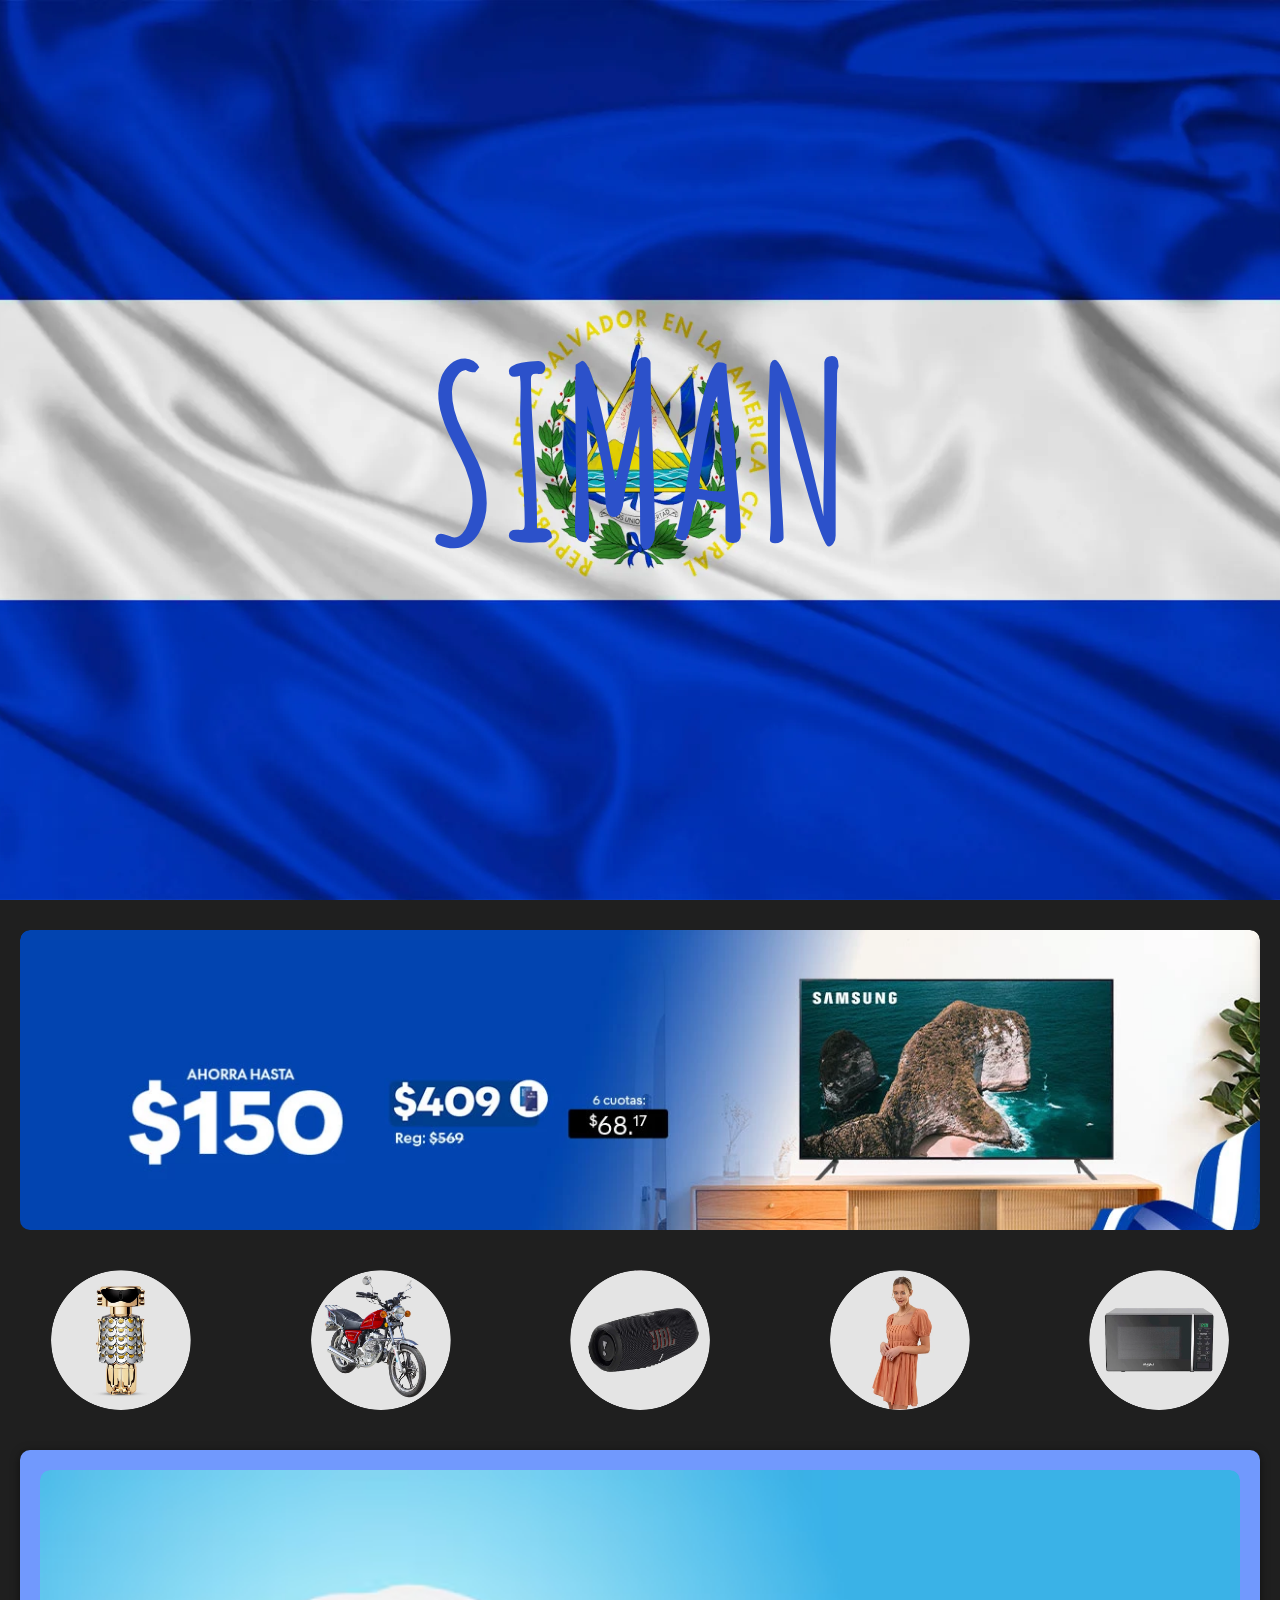
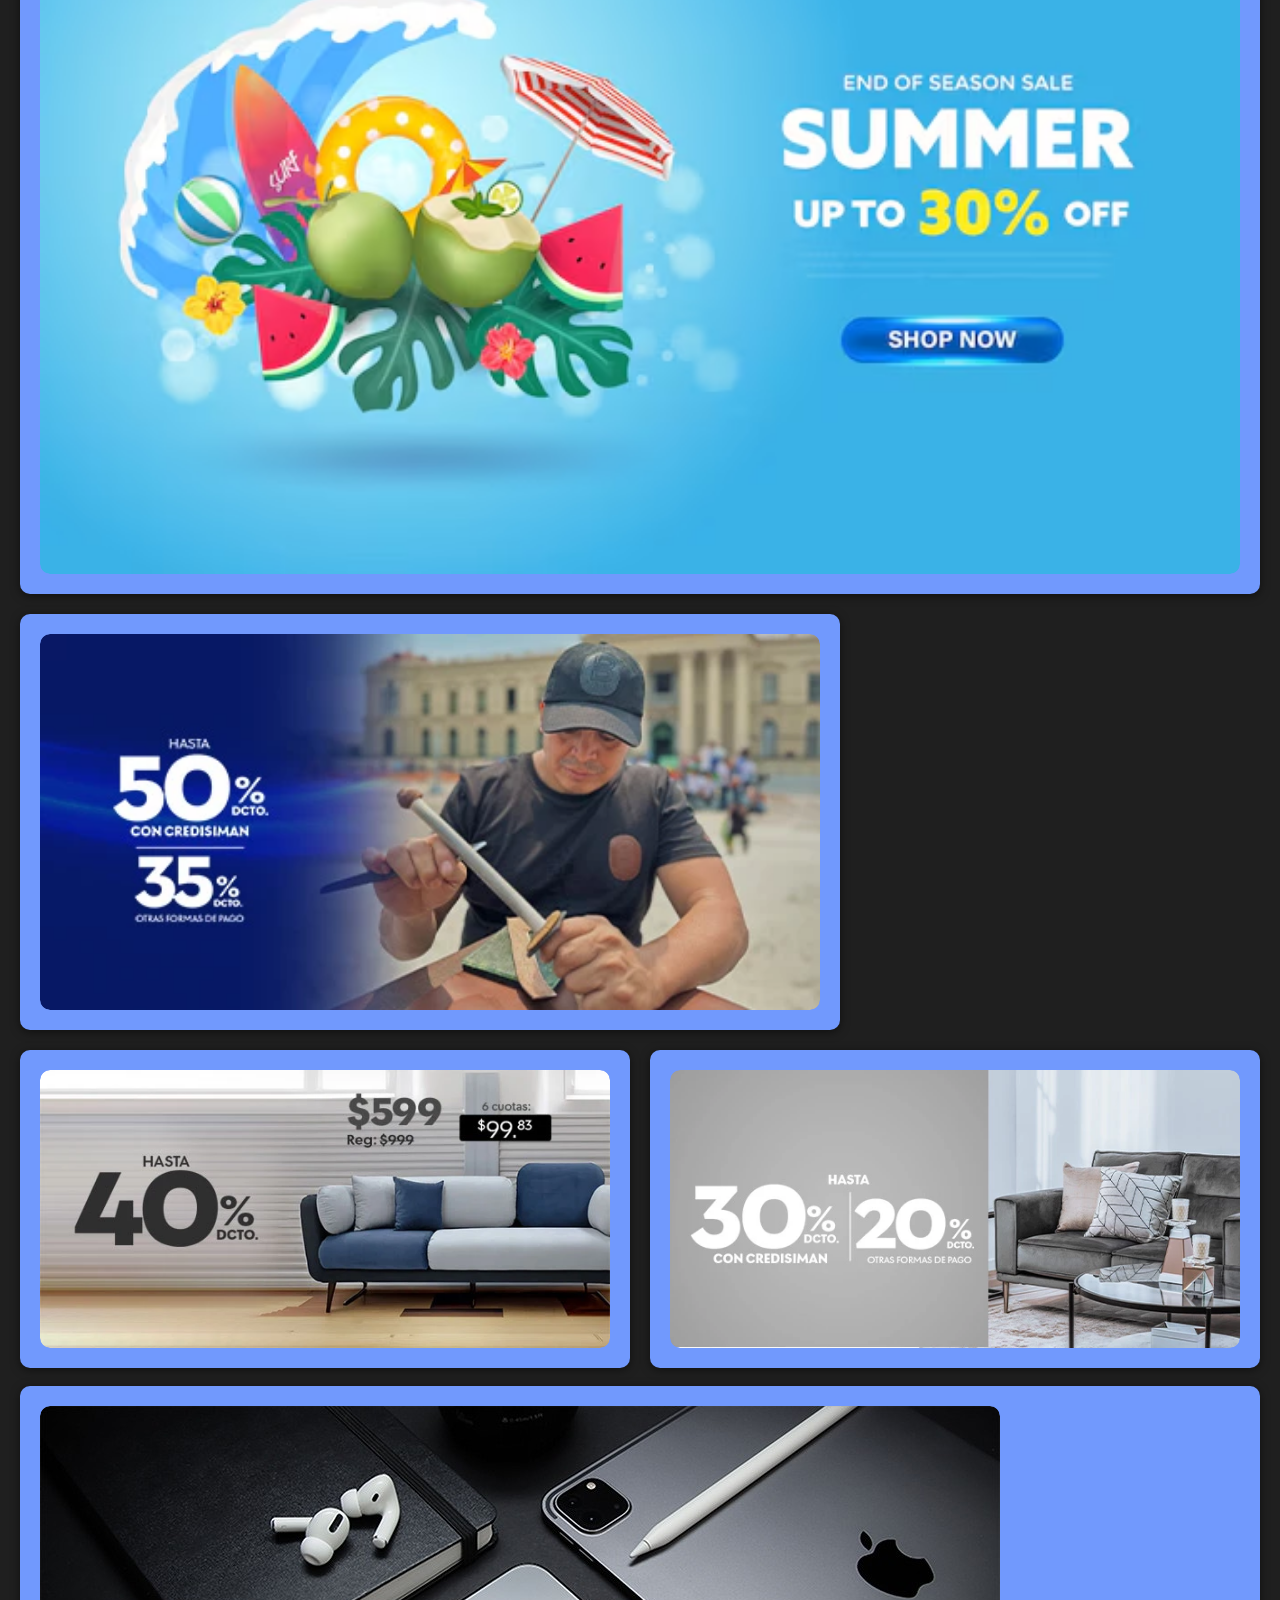
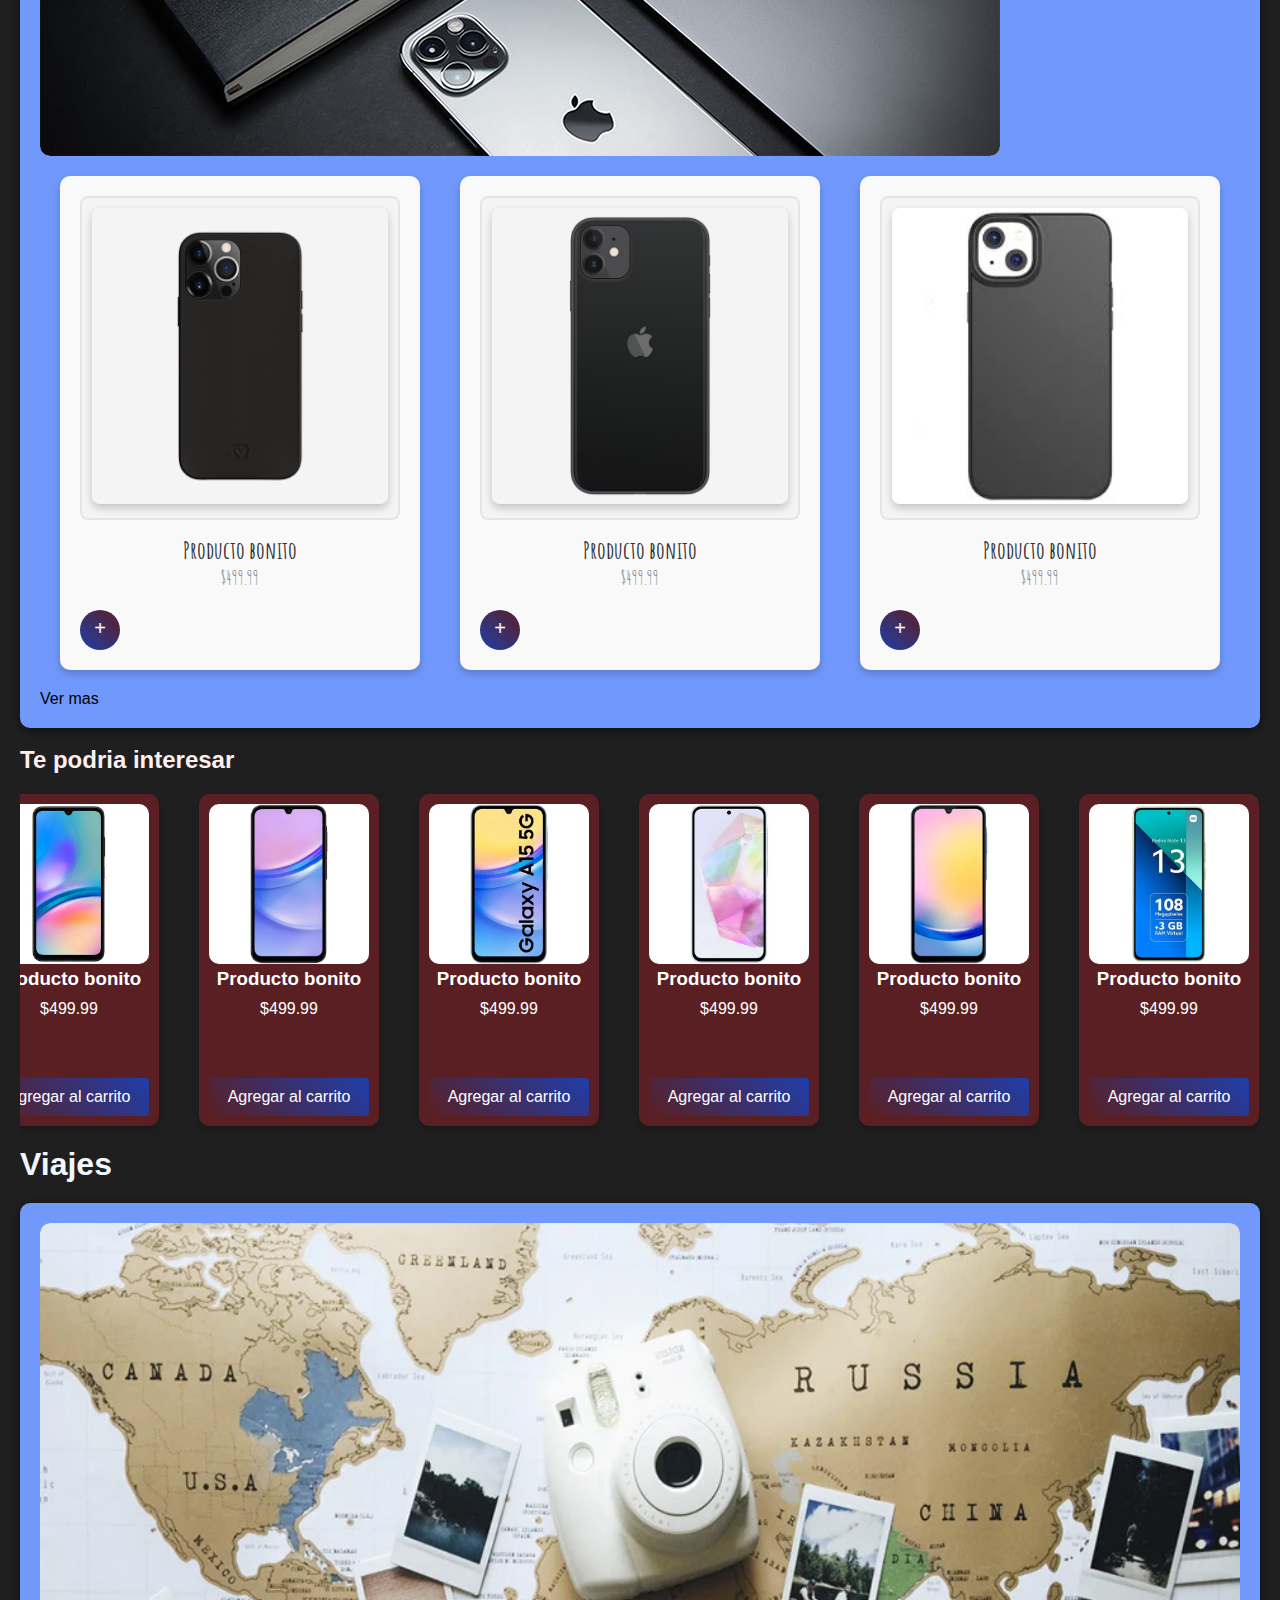
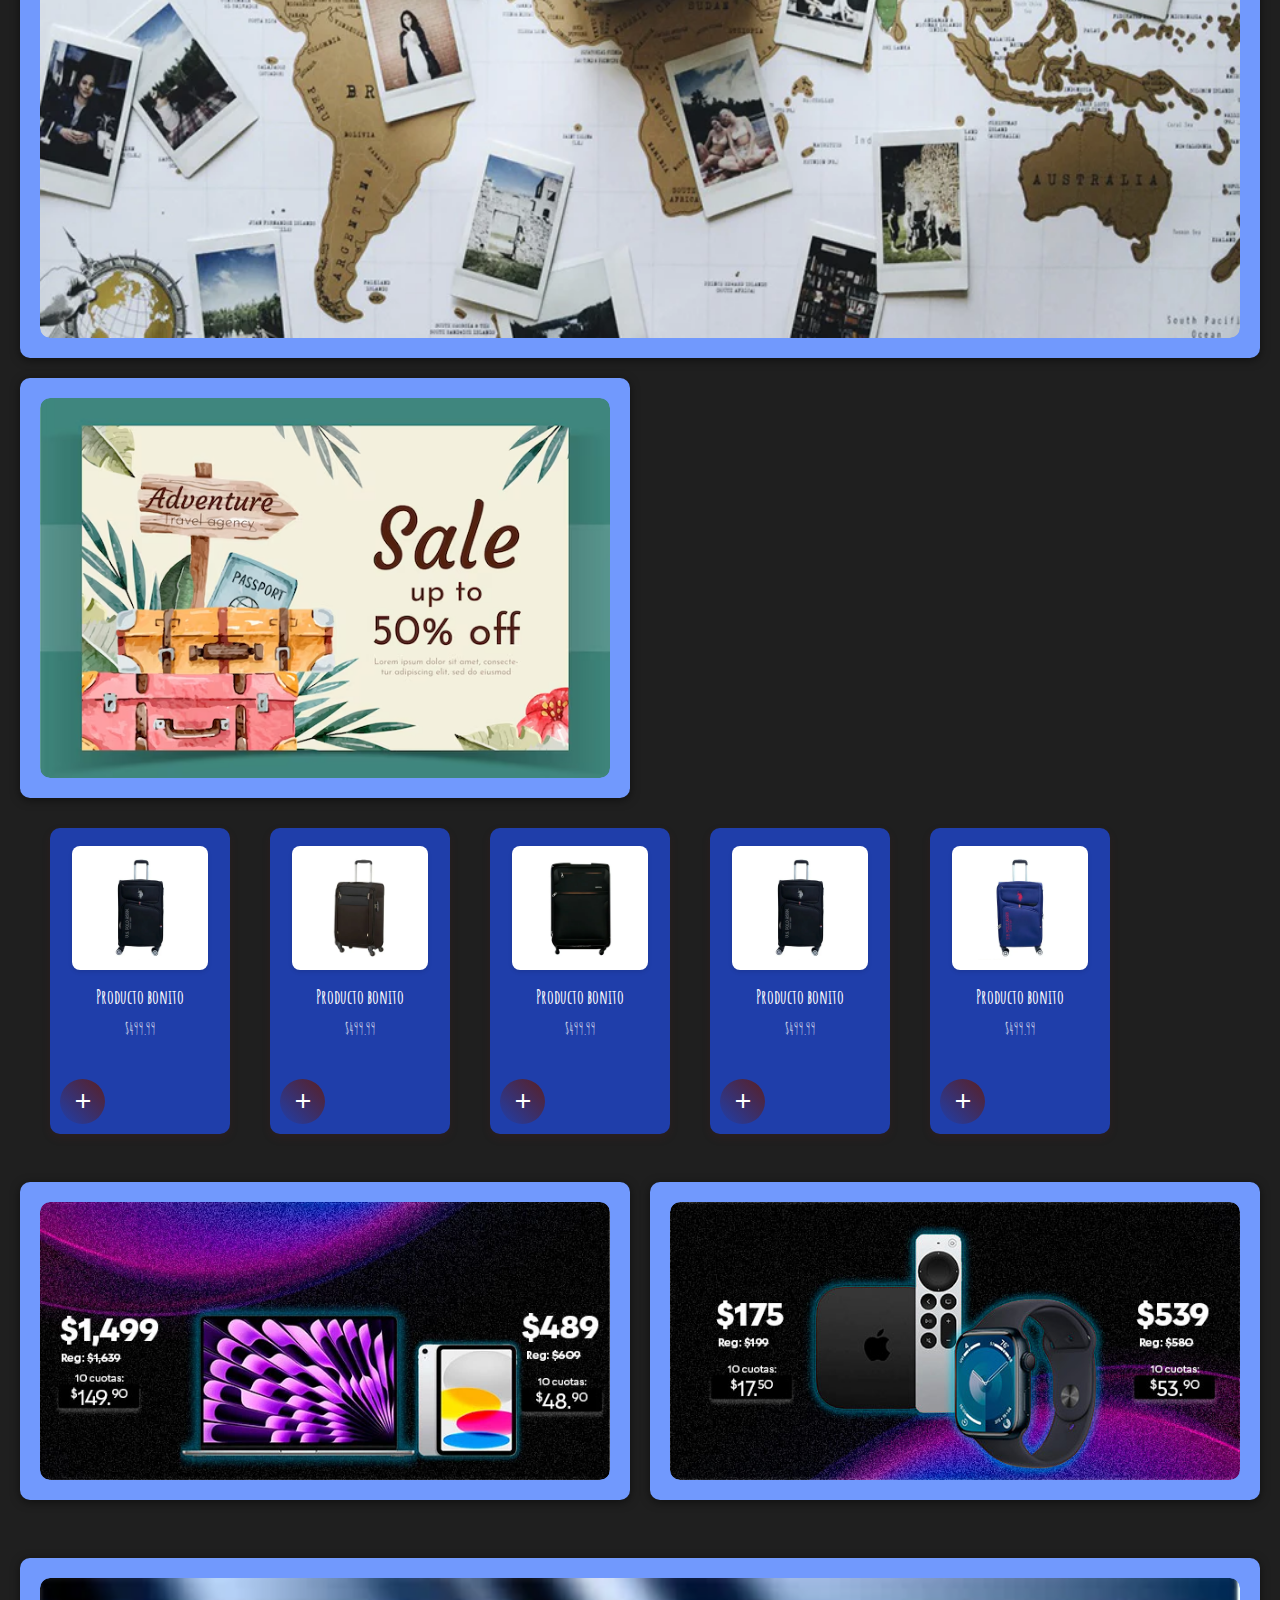
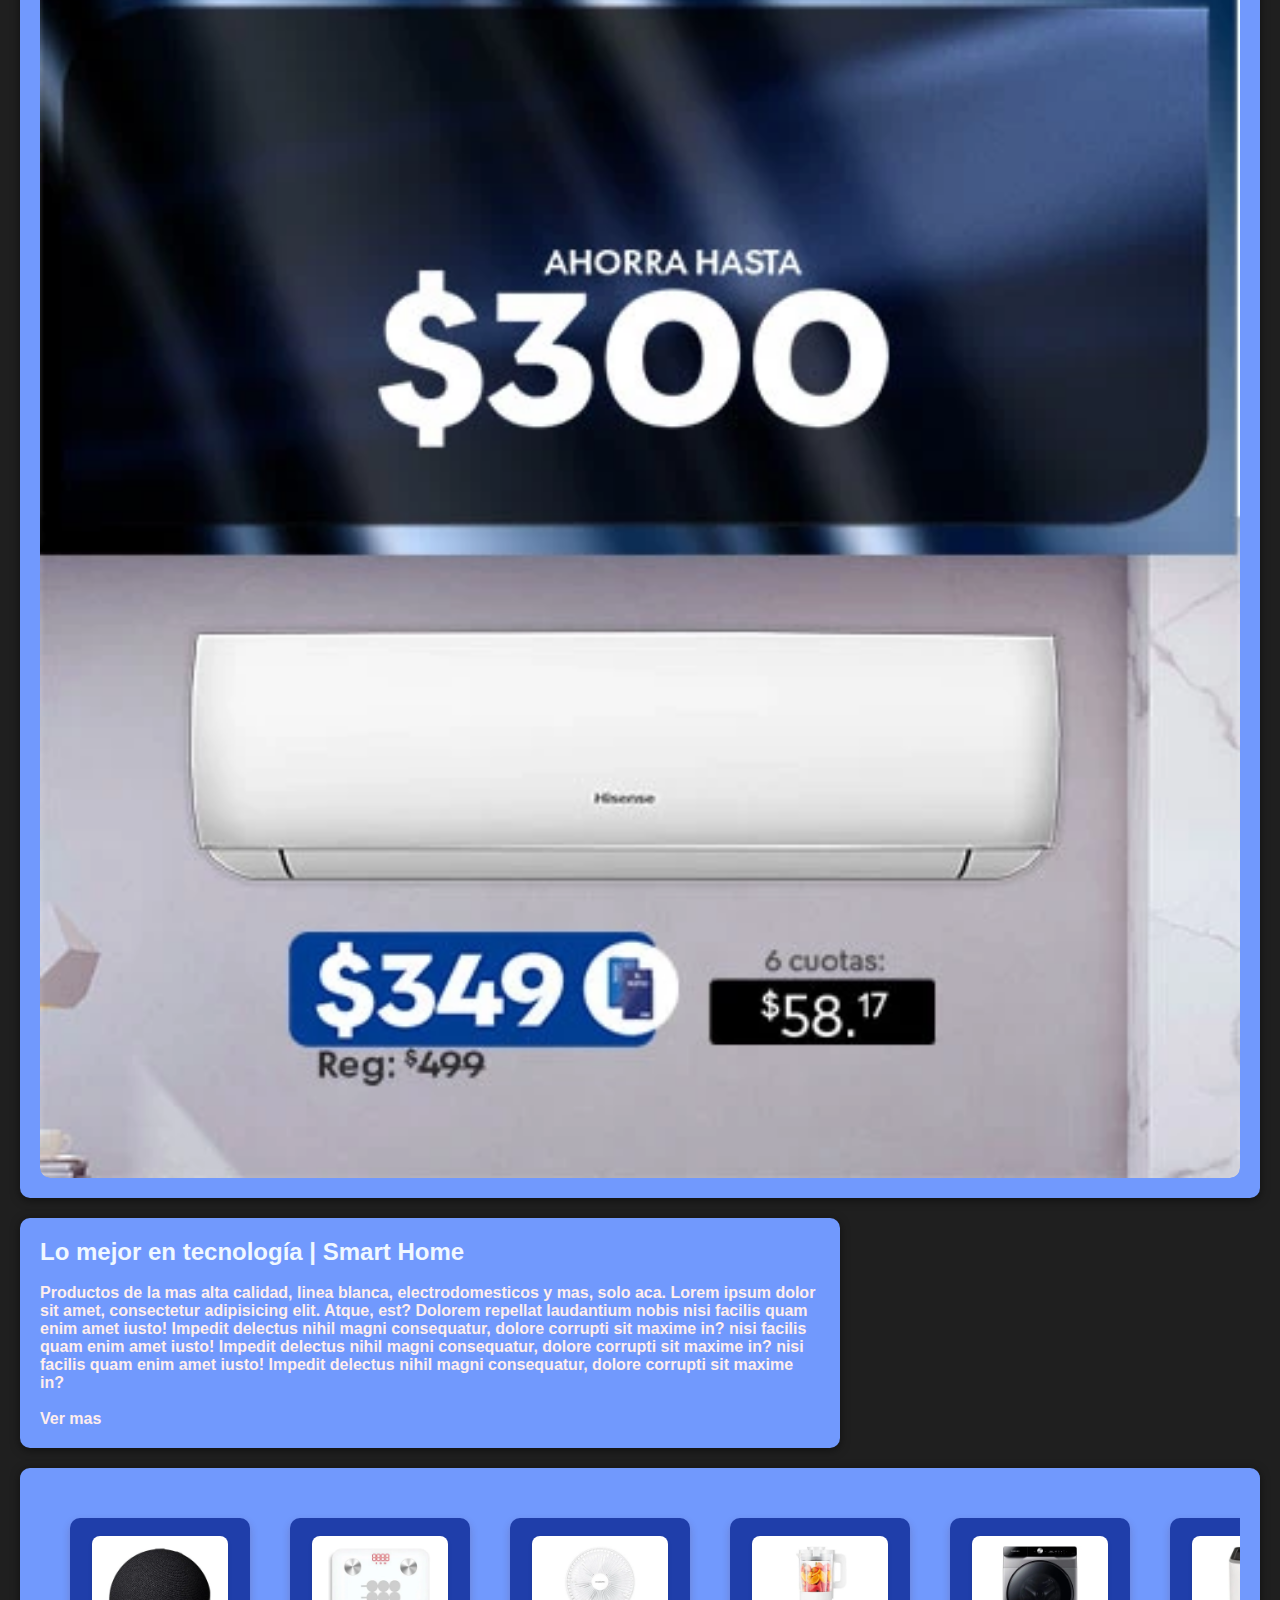
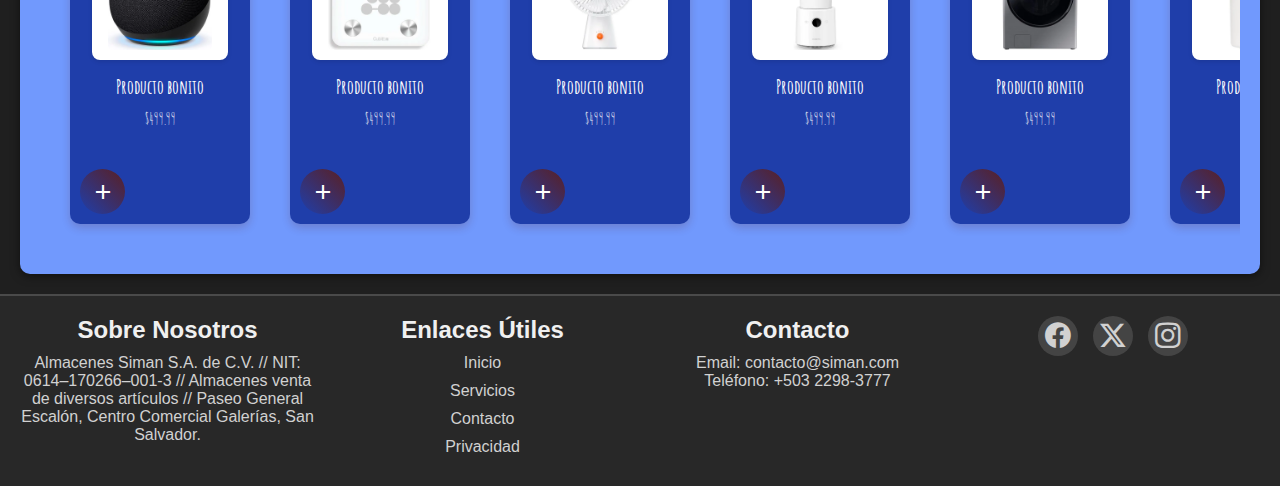
<file: index.html>
<!DOCTYPE html>
<html lang="en">

<head>
  <meta charset="UTF-8">
  <meta name="viewport" content="width=device-width, initial-scale=1.0">
  <link rel="stylesheet"
    href="https://fonts.googleapis.com/css2?family=Material+Symbols+Outlined:opsz,wght,FILL,GRAD@20..48,100..700,0..1,-50..200" />
  <link rel="stylesheet" href="https://cdn.jsdelivr.net/npm/bootstrap-icons@1.11.3/font/bootstrap-icons.min.css">

  <link rel="stylesheet" href="static/css/index.css">
  <link rel="stylesheet" href="static/css/header.css">
  <link rel="stylesheet" href="static/css/cards.css">
  <link rel="stylesheet" href="static/css/footer.css">


  <title>Siman</title>
</head>

<body>
  <!-- Cabecera -->
  <header>
    <nav id="navbar">
      <section class="navbar-content">
        <!-- Menú de 3x3 puntitos -->
        <div id="toggleMenu" class="menu-icon">
          <span class="dot"></span>
          <span class="dot"></span>
          <span class="dot"></span>
          <span class="dot"></span>
          <span class="dot"></span>
          <span class="dot"></span>
          <span class="dot"></span>
          <span class="dot"></span>
          <span class="dot"></span>
        </div>
  
        <p class="brand-name" id="brand-name">
          <a href="#">
            Siman
            <span class="material-symbols-outlined" style="rotate: 45deg;">stop</span>
          </a>
        </p>
        <section class="nav-icons original-icons">
          <a href="#" class="icon">
            <span class="material-symbols-outlined">shopping_cart</span>
          </a>
          <a href="#" class="icon">
            <span class="material-symbols-outlined">search</span>
          </a>
        </section>
        <section class="nav-icons new-icons">
          <a href="#" class="icon">Cuenta  <i class="bi bi-person"></i></a>
          <a href="#" class="icon">Contactanos  <i class="bi bi-whatsapp"></i></a>
          <a href="#" class="icon">Categorias <i class="bi bi-tag"></i></a>          
        </section>
      </section>
    </nav>
    <section class="hero-image">
      <div class="hero-text">
        <h1 id="hero-brand-name">Siman</h1>
      </div>
    </section>
  </header>
  

  


  <main>

    <section class="carousel">
      <section class="carousel-container">
        <figure class="carousel-item">          
          <picture>
            <source media="(max-width: 600px)" srcset="https://siman.vtexassets.com/assets/vtex.file-manager-graphql/images/e4e77ed3-7470-4541-b583-b0c1f0c6947b___bb5bf4267e763da5c06227602760b6ae.jpg">
            <source media="(max-width: 1000px)" srcset="static/img/carrsusel1.webp">
            <img src="static/img/carrsusel1.webp" alt="Imagen 1">
          </picture>
        </figure>
        <figure class="carousel-item">
          <picture>
            <source media="(max-width: 600px)" srcset="https://siman.vtexassets.com/assets/vtex.file-manager-graphql/images/fb4a2f2f-77c7-49aa-b2ae-55910e0fbaa6___ee325bdf8fa1087fa7663b0219fb4432.jpg">
            <source media="(max-width: 1000px)" srcset="static/img/carrsusel2.webp">
            <img src="static/img/carrsusel2.webp" alt="Imagen 2">
          </picture>
        </figure>
        <figure class="carousel-item">
          <picture>
            <source media="(max-width: 600px)" srcset="https://siman.vtexassets.com/assets/vtex.file-manager-graphql/images/65454598-6252-4c84-a874-feddb25538b2___a9f86d7082431ad59ca58ae38c0e9d11.jpg"">
            <source media="(max-width: 1000px)" srcset="static/img/carrsusel3.webp">
            <img src="static/img/carrsusel3.webp" alt="Imagen 3">
          </picture>
        </figure>
        <figure class="carousel-item">
          <picture>
            <source media="(max-width: 600px)" srcset="https://siman.vtexassets.com/assets/vtex.file-manager-graphql/images/de979c86-71a4-4205-9666-23f1fb1cfb4e___2bbec5b383ed50d3498e25d9d6ae5250.jpg">
            <source media="(max-width: 1000px)" srcset="static/img/carrsusel4.webp">
            <img src="static/img/carrsusel4.webp" alt="Imagen 4">
          </picture>
        </figure>
      </section>
      <span class="carousel-control prev"></span>
      <span class="carousel-control next"></span>
    </section>




    <!-- Categorias -->
    <article class="categories-section">
      <section class="category-circle">
        <img src="static/img/bubble1.webp" alt="Fragancias">
        <span>Fragancias</span>
      </section>
      <section class="category-circle">
        <img src="static/img/bubble2.webp" alt="Vehiculos">
        <span>Vehiculos</span>
      </section>
      <section class="category-circle">
        <img src="static/img/bubble3.webp" alt="Audio">
        <span>Audio</span>
      </section>
      <section class="category-circle">
        <img src="static/img/bubble4.webp" alt="Vestidos">
        <span>Vestidos</span>
      </section>
      <section class="category-circle">
        <img src="static/img/bubble5.webp" alt="Hogar">
        <span>Hogar</span>
      </section>
    </article>
    <!-- Fin de categorias -->

    <!-- cuerpo -->
    <article class="dashboard">
      <section class="dashboard-item large">
        <figure class="figureimg">
          <img src="static/img/ofertas_verano.avif">
        </figure>
      </section>
      <section class="dashboard-item medium">
        <figure class="figureimg">
          <img src="static/img/side_img.webp">
        </figure>
      </section>
      <section class="dashboard-item small">
        <figure class="figureimg">
          <img src="static/img/small_1.webp">
        </figure>
      </section>
      <section class="dashboard-item small">
        <figure class="figureimg">
          <img src="static/img/small_2.webp">
        </figure>
      </section>
    </article>
    <br>

    <section class="dashboard-item large">
      <article class="cards">
        <figure class="figureimg">
          <img src="static/img/big_img.jpg">
        </figure>



        <!-- Esto genera una plantilla bonis
        <article class="card">
          <figure>
            <img src="/static/img/peraphone1.jpg" alt="Producto bonito">              
          </figure>
      </article> -->

        <article class="card">
          <header class="card-header">
            <figure class="image-container">
              <img src="/static/img/peraphone2.webp" alt="Producto bonito">
            </figure>
          </header>
          <section class="card-content">
            <h2>Producto bonito</h2>
            <p>$499.99</p>
            <button class="add-to-cart">
              <span class="plus">+</span>
            </button>
          </section>
        </article>

        <article class="card">
          <header class="card-header">
            <figure class="image-container">
              <img src="/static/img/peraphone4.avif" alt="Producto bonito">
            </figure>
          </header>
          <section class="card-content">
            <h2>Producto bonito</h2>
            <p>$499.99</p>
            <button class="add-to-cart">
              <span class="plus">+</span>
            </button>
          </section>
        </article>
        <article class="card">
          <header class="card-header">
            <figure class="image-container">
              <img src="/static/img/peraphone4.jpg" alt="Producto bonito">
            </figure>
          </header>
          <section class="card-content">
            <h2>Producto bonito</h2>
            <p>$499.99</p>
            <button class="add-to-cart">
              <span class="plus">+</span>
            </button>
          </section>
        </article>
      </article>
      <p><a href="#">Ver mas</a></p>
    </section>


    <br>
    <h2 class="message">Te podria interesar</h2>
    <article class="card-list">

      <figure class="cardL">
        <figure>
          <img src="static/img/cel1.webp" alt="Producto bonito">
        </figure>
        <section class="small-card-content">
          <h3>Producto bonito</h3>
          <p>$499.99</p>
          <button class="small-card-add">
            Agregar al carrito
          </button>
        </section>
      </figure>
      <figure class="cardL">
        <figure>
          <img src="static/img/cel2.webp" alt="Producto bonito">
        </figure>
        <section class="small-card-content">
          <h3>Producto bonito</h3>
          <p>$499.99</p>
          <button class="small-card-add">
            Agregar al carrito
          </button>
        </section>
      </figure>
      <figure class="cardL">
        <figure>
          <img src="static/img/cel3.webp" alt="Producto bonito">
        </figure>
        <section class="small-card-content">
          <h3>Producto bonito</h3>
          <p>$499.99</p>
          <button class="small-card-add">
            Agregar al carrito
          </button>
        </section>
      </figure>
      <figure class="cardL">
        <figure>
          <img src="static/img/cel4.webp" alt="Producto bonito">
        </figure>
        <section class="small-card-content">
          <h3>Producto bonito</h3>
          <p>$499.99</p>
          <button class="small-card-add">
            Agregar al carrito
          </button>
        </section>
      </figure>
      <figure class="cardL">
        <figure>
          <img src="static/img/cel5.webp" alt="Producto bonito">
        </figure>
        <section class="small-card-content">
          <h3>Producto bonito</h3>
          <p>$499.99</p>
          <button class="small-card-add">
            Agregar al carrito
          </button>
        </section>
      </figure>
      <figure class="cardL">
        <figure>
          <img src="static/img/cel6.webp" alt="Producto bonito">
        </figure>
        <section class="small-card-content">
          <h3>Producto bonito</h3>
          <p>$499.99</p>
          <button class="small-card-add">
            Agregar al carrito
          </button>
        </section>
      </figure>

      <!-- Agrega mas para que sean visibles -->

    </article>



    <article class="dashboard">
      <h1 style="color: aliceblue;">Viajes</h1>
      <section class="dashboard-item large">
        <figure class="figureimg">
          <img src="static/img/viaje.webp" alt="Viaje">
        </figure>
      </section>

      <section class="dynamic-section dashboard-item small">
        <figure class="figureimg">
          <img src="static/img/viajes_2.png" alt="Viajes">
        </figure>
      </section>
    </article>


  
    <!-- Esto hace las tarjetas en modo scroll -->
    <article class="cards-container">

      <section class="small-card">
        <figure class="small-card-image-container">
          <img src="static/img/maleta1.webp" alt="Producto bonito">
        </figure>
        <article class="small-card-content">
          <h3>Producto bonito</h3>
          <p>$499.99</p>
          <button class="small-card-add-to-cart">
            <span class="material-symbols-outlined">add</span>
          </button>
        </article>
      </section>

      <section class="small-card">
        <figure class="small-card-image-container">
          <img src="static/img/maleta2.webp" alt="Producto bonito">
        </figure>
        <article class="small-card-content">
          <h3>Producto bonito</h3>
          <p>$499.99</p>
          <button class="small-card-add-to-cart">
            <span class="material-symbols-outlined">add</span>
          </button>
        </article>
      </section>

      <section class="small-card">
        <figure class="small-card-image-container">
          <img src="static/img/maleta3.webp" alt="Producto bonito">
        </figure>
        <article class="small-card-content">
          <h3>Producto bonito</h3>
          <p>$499.99</p>
          <button class="small-card-add-to-cart">
            <span class="material-symbols-outlined">add</span>
          </button>
        </article>
      </section>

      <section class="small-card">

        <figure class="small-card-image-container">
          <img src="static/img/maleta4.webp" alt="Producto bonito">
        </figure>
        <article class="small-card-content">
          <h3>Producto bonito</h3>
          <p>$499.99</p>
          <button class="small-card-add-to-cart">
            <span class="material-symbols-outlined">add</span>
          </button>
        </article>
      </section>

      <section class="small-card">
        <figure class="small-card-image-container">
          <img src="static/img/maleta5.webp" alt="Producto bonito">
        </figure>
        <article class="small-card-content">
          <h3>Producto bonito</h3>
          <p>$499.99</p>
          <button class="small-card-add-to-cart">
            <span class="material-symbols-outlined">add</span>
          </button>
        </article>
      </section>

    </article>

    <br>
    <article class="dashboard">


      <section class="dynamic-section dashboard-item small">
        <figure class="figureimg">
          <img src="static/img/relleno1.webp" alt="Viajes">
        </figure>
      </section>
      <section class="dynamic-section dashboard-item small">
        <figure class="figureimg">
          <img src="static/img/relleno2.jpg" alt="Viajes">
        </figure>
      </section>
      <br>
      <section class="dashboard-item large">
        <figure class="figureimg">
          <img src="static/img/papas.webp" alt="Viajes">
        </figure>
      </section>
      <section class="dashboard-item medium">
        <h2 style="color: aliceblue;">Lo mejor en tecnología | Smart Home</h2>  <br>
        <h4><p>Productos de la mas alta calidad, linea blanca, electrodomesticos y mas, solo aca.
          Lorem ipsum dolor sit amet, consectetur adipisicing elit. Atque, est? Dolorem repellat laudantium nobis nisi facilis quam enim amet iusto! Impedit delectus nihil magni consequatur, dolore corrupti sit maxime in?
          nisi facilis quam enim amet iusto! Impedit delectus nihil magni consequatur, dolore corrupti sit maxime in?
          nisi facilis quam enim amet iusto! Impedit delectus nihil magni consequatur, dolore corrupti sit maxime in?
          
        </p> <br>
        <a href="#">Ver mas</a></h>      
      </section>
      <section class="dashboard-item large">
      <article class="cards-container">

        <section class="small-card">
          <figure class="small-card-image-container">
            <img src="static/img/EchoDot.webp" alt="Producto bonito">
          </figure>
          <article class="small-card-content">
            <h3>Producto bonito</h3>
            <p>$499.99</p>
            <button class="small-card-add-to-cart">
              <span class="material-symbols-outlined">add</span>
            </button>
          </article>
        </section>

        <section class="small-card">
          <figure class="small-card-image-container">
            <img src="static/img/bascula.webp" alt="Producto bonito">
          </figure>
          <article class="small-card-content">
            <h3>Producto bonito</h3>
            <p>$499.99</p>
            <button class="small-card-add-to-cart">
              <span class="material-symbols-outlined">add</span>
            </button>
          </article>
        </section>

        <section class="small-card">
          <figure class="small-card-image-container">
            <img src="static/img/ventilador.webp" alt="Producto bonito">
          </figure>
          <article class="small-card-content">
            <h3>Producto bonito</h3>
            <p>$499.99</p>
            <button class="small-card-add-to-cart">
              <span class="material-symbols-outlined">add</span>
            </button>
          </article>
        </section>

        <section class="small-card">
          <figure class="small-card-image-container">
            <img src="static/img/licuadora.webp" alt="Producto bonito">
          </figure>
          <article class="small-card-content">
            <h3>Producto bonito</h3>
            <p>$499.99</p>
            <button class="small-card-add-to-cart">
              <span class="material-symbols-outlined">add</span>
            </button>
          </article>
        </section>
  
        <section class="small-card">
          <figure class="small-card-image-container">
            <img src="static/img/lavasecadora.webp" alt="Producto bonito">
          </figure>
          <article class="small-card-content">
            <h3>Producto bonito</h3>
            <p>$499.99</p>
            <button class="small-card-add-to-cart">
              <span class="material-symbols-outlined">add</span>
            </button>
          </article>
        </section>
  
        <section class="small-card">
          <figure class="small-card-image-container">
            <img src="static/img/aire.webp" alt="Producto bonito">
          </figure>
          <article class="small-card-content">
            <h3>Producto bonito</h3>
            <p>$499.99</p>
            <button class="small-card-add-to-cart">
              <span class="material-symbols-outlined">add</span>
            </button>
          </article>
        </section> 
  
      </article>
    </section>

      
    </article>


  </main>

  <!-- Footer -->
  <footer class="footer">
    <section class="footer__about">
      <h2>Sobre Nosotros</h2>
      <p>Almacenes Siman S.A. de C.V. //
        NIT: 0614–170266–001-3 // Almacenes venta de diversos
        artículos // Paseo General Escalón, Centro Comercial Galerías,
        San Salvador. </p>
    </section>
    <section class="footer__links">
      <h2>Enlaces Útiles</h2>
      <ul>
        <li><a href="#">Inicio</a></li>
        <li><a href="#">Servicios</a></li>
        <li><a href="#">Contacto</a></li>
        <li><a href="#">Privacidad</a></li>
      </ul>
    </section>
    <section class="footer__contact">
      <h2>Contacto</h2>
      <p>Email: contacto@siman.com</p>
      <p>Teléfono: +503 2298-3777</p>
    </section>
    <article class="footer__social">
      <a href="#" class="social-icon"><i class="bi bi-facebook"></i></a>
      <a href="#" class="social-icon"><i class="bi bi-twitter-x"></i></a>
      <a href="#" class="social-icon"><i class="bi bi-instagram"></i></a>
    </article>
  </footer>





  <script src="static/js/script.js"></script>
  <script src="static/js/header.js"></script>
  <script src="static/js/movement.js"></script>
</body>

</html>
</file>
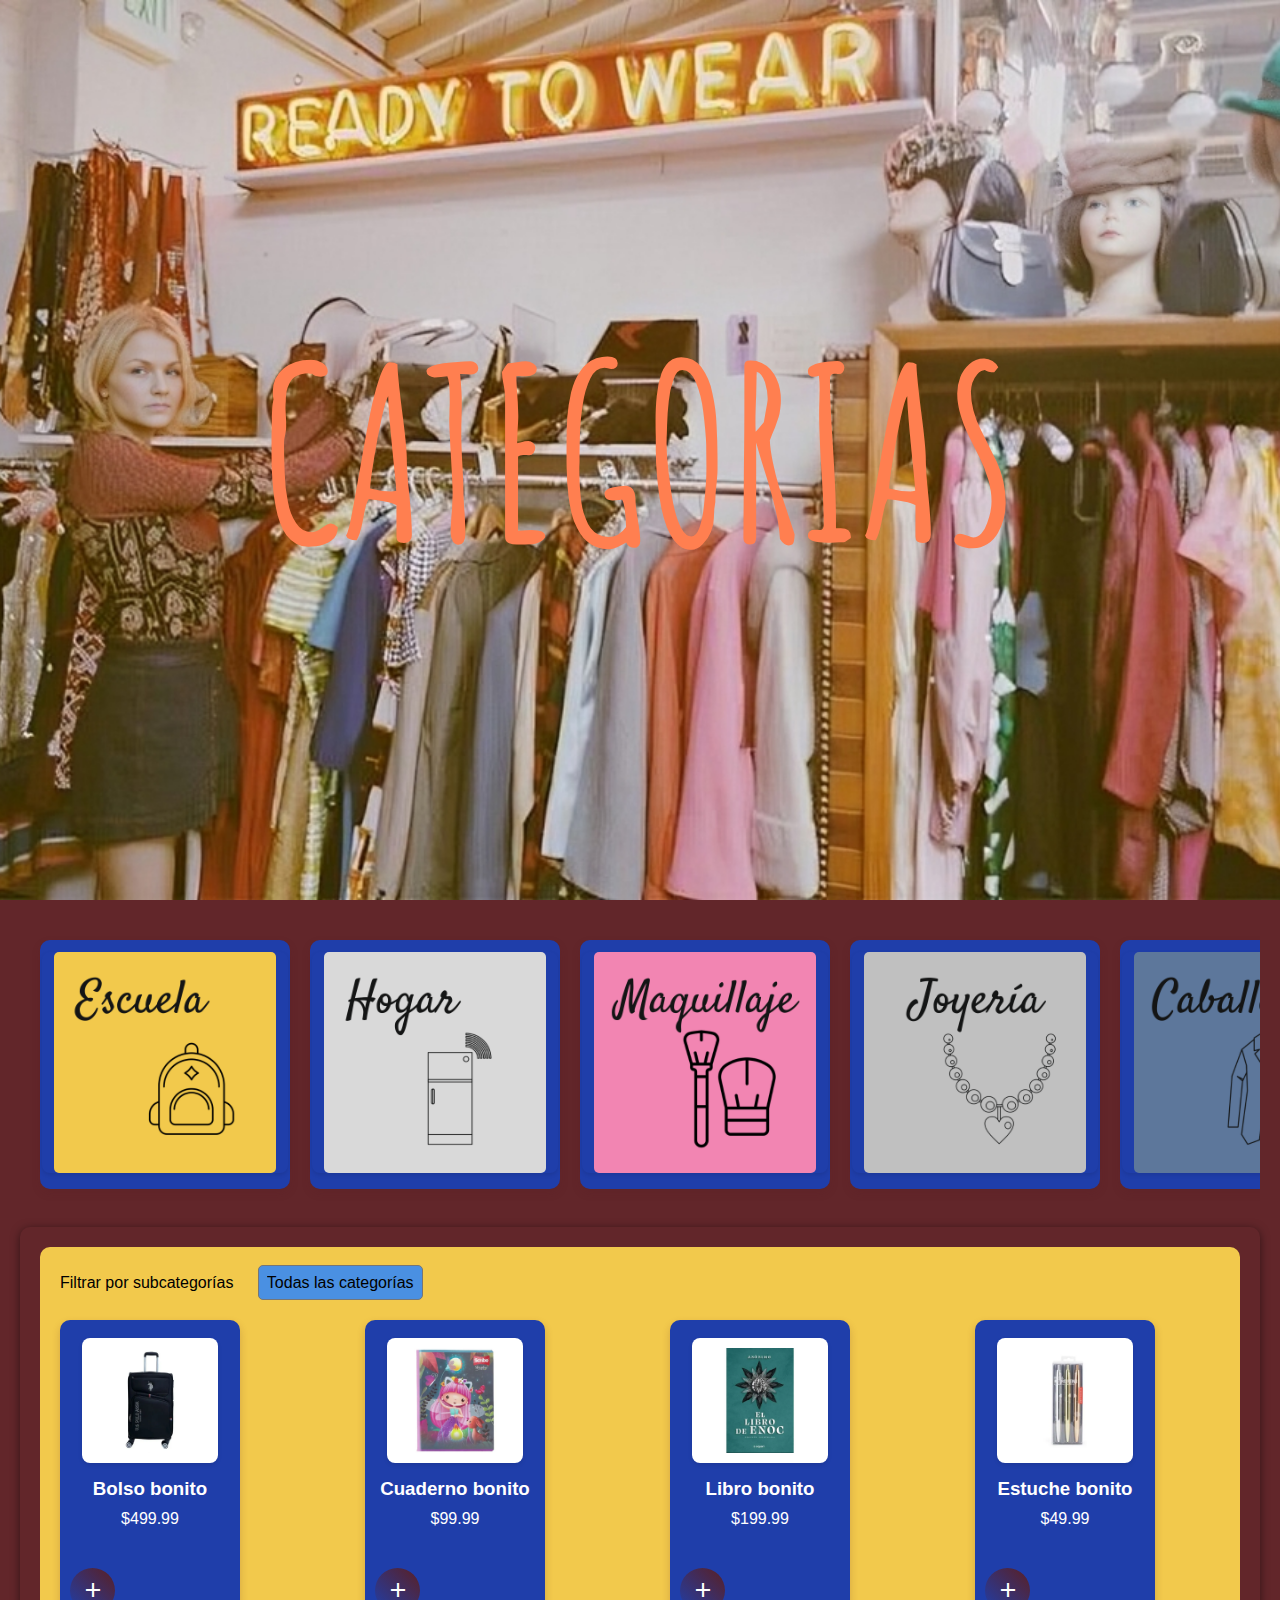
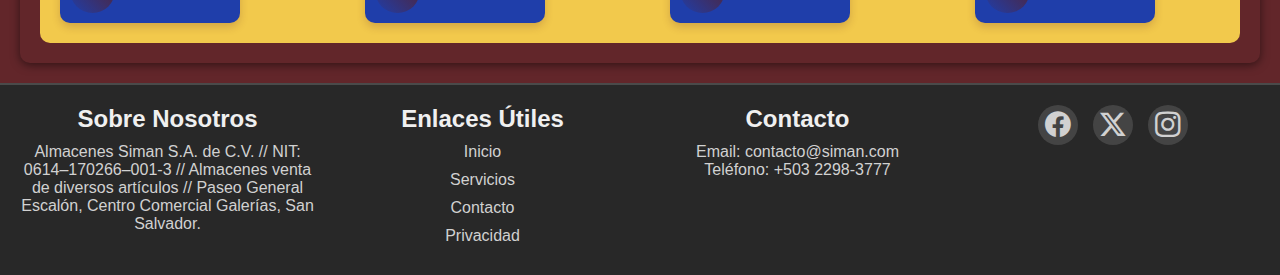
<file: categories.html>
<!DOCTYPE html>
<html lang="en">

<head>
  <meta charset="UTF-8">
  <meta name="viewport" content="width=device-width, initial-scale=1.0">
  <link rel="stylesheet"
    href="https://fonts.googleapis.com/css2?family=Material+Symbols+Outlined:opsz,wght,FILL,GRAD@20..48,100..700,0..1,-50..200" />
  <link rel="stylesheet" href="https://cdn.jsdelivr.net/npm/bootstrap-icons@1.11.3/font/bootstrap-icons.min.css">

  <link rel="stylesheet" href="static/css/general.css">
  <link rel="stylesheet" href="static/css/header.css">
  <link rel="stylesheet" href="static/css/categorias.css">
  <link rel="stylesheet" href="static/css/footer.css">
  

  <title>Siman</title>
</head>

<body>
  <!-- Cabecera -->
  <header>
    <nav id="navbar">
      <section class="navbar-content">
        <!-- Menú de 3x3 puntitos -->
        <div id="toggleMenu" class="menu-icon">
          <span class="dot"></span>
          <span class="dot"></span>
          <span class="dot"></span>
          <span class="dot"></span>
          <span class="dot"></span>
          <span class="dot"></span>
          <span class="dot"></span>
          <span class="dot"></span>
          <span class="dot"></span>
        </div>

        <p class="brand-name" id="brand-name">
          <a href="#">
            Siman
            <span class="material-symbols-outlined" style="rotate: 45deg;">stop</span>
          </a>
        </p>
        <section class="nav-icons original-icons">
          <a href="#" class="icon">
            <span class="material-symbols-outlined">shopping_cart</span>
          </a>
          <a href="#" class="icon">
            <span class="material-symbols-outlined">search</span>
          </a>
        </section>
        <section class="nav-icons new-icons">
          <a href="#" class="icon">Cuenta <i class="bi bi-person"></i></a>
          <a href="#" class="icon">Contactanos <i class="bi bi-whatsapp"></i></a>
          <a href="#" class="icon">Categorias <i class="bi bi-tag"></i></a>
        </section>
      </section>
    </nav>
    <section class="hero-image" style="background-image: url('./static/img/categorias.png')">
      <div class="hero-text">
        <h1 id="hero-brand-name" style="color: coral;">Categorias</h1>
      </div>
    </section>
  </header>

  <!--Contenido principal-->
  <main>
    <article class="cards-container">
      <section class="small-card" id="card1" onclick="showContent(1)">
        <figure class="small-card-image-container">
          <img src="static/img/escolar.png" alt="Producto bonito">
        </figure>

      </section>
      <section class="small-card" id="card2" onclick="showContent(2)">
        <figure class="small-card-image-container">
          <img src="static/img/linea_blanca.png" alt="Producto bonito">
        </figure>
      </section>
      <section class="small-card" id="card3" onclick="showContent(3)">
        <figure class="small-card-image-container">
          <img src="static/img/maquillaje.png" alt="Producto bonito">
        </figure>
      </section>
      <section class="small-card" id="card4" onclick="showContent(4)">
        <figure class="small-card-image-container">
          <img src="static/img/joyeria.png" alt="Producto bonito">
        </figure>
      </section>
      <section class="small-card" id="card5" onclick="showContent(5)">
        <figure class="small-card-image-container">
          <img src="static/img/caballeros.png" alt="Producto bonito">
        </figure>
      </section>


    </article>
    <br>

    <section class="dashboard-item medium" id="content-container">
      <!-- Aquí se mostrará el contenido al hacer clic en las tarjetas -->
      <article id="content1" class="content" style="background-color: #f2c94c;"> <br>
        <label for="cateescuela">Filtrar por subcategorías</label>
    
        <select name="cateescuela" id="cateescuela" onchange="filterProducts('cateescuela')">
          <option value="all">Todas las categorías</option>
          <option value="Bolsones">Bolsones</option>
          <option value="Cuadernos">Cuadernos</option>
          <option value="Libros">Libros</option>
          <option value="Estuches">Estuches</option>
        </select>
    
        <article class="cards-containerC">
    
          <!-- Producto 1 - Bolsones -->
          <section class="small-cardC Bolsones">
            <figure class="small-card-image-container2">
              <img src="static/img/maleta1.webp" alt="Bolsones">
            </figure>
            <article class="small-card-content2">
              <h3>Bolso bonito</h3>
              <p>$499.99</p>
              <button class="small-card-add-to-cart">
                <span class="material-symbols-outlined">add</span>
              </button>
            </article>
          </section>
    
          <!-- Producto 2 - Cuadernos -->
          <section class="small-cardC Cuadernos">
            <figure class="small-card-image-container2">
              <img src="static/img/cuaderno.webp" alt="Cuadernos">
            </figure>
            <article class="small-card-content2">
              <h3>Cuaderno bonito</h3>
              <p>$99.99</p>
              <button class="small-card-add-to-cart">
                <span class="material-symbols-outlined">add</span>
              </button>
            </article>
          </section>
    
          <!-- Producto 3 - Libros -->
          <section class="small-cardC Libros">
            <figure class="small-card-image-container2">
              <img src="static/img/libro.webp" alt="Libros">
            </figure>
            <article class="small-card-content2">
              <h3>Libro bonito</h3>
              <p>$199.99</p>
              <button class="small-card-add-to-cart">
                <span class="material-symbols-outlined">add</span>
              </button>
            </article>
          </section>
    
          <!-- Producto 4 - Estuches -->
          <section class="small-cardC Estuches">
            <figure class="small-card-image-container2">
              <img src="static/img/estuche1.webp" alt="Estuches">
            </figure>
            <article class="small-card-content2">
              <h3>Estuche bonito</h3>
              <p>$49.99</p>
              <button class="small-card-add-to-cart">
                <span class="material-symbols-outlined">add</span>
              </button>
            </article>
          </section>
    
        </article>
      </article>
    

      <article id="content2" class="content" style="display: none; background-color: #c0c0c0 ;"><br>        
        <label for="catelineaBlanca">Filtrar por subcategorías</label>
    
        <select name="catelineaBlanca" id="catelineaBlanca" onchange="filterProducts('catelineaBlanca')">
          <option value="all">Todas las categorías</option>
          <option value="refrigeradoras">refrigeradoras</option>
          <option value="Cocinas">Cocinas</option>
          <option value="Sartenes">Sartenes</option>
          <option value="Hornos">Hornos</option>
        </select>
    
        <article class="cards-containerC">
    
          <!-- Producto 1 - refrigeradoras -->
          <section class="small-cardC refrigeradoras">
            <figure class="small-card-image-container2">
              <img src="static/img/refri.webp" alt="refrigeradoras">
            </figure>
            <article class="small-card-content2">
              <h3>Refrigeradora</h3>
              <p>$499</p>
              <button class="small-card-add-to-cart">
                <span class="material-symbols-outlined">add</span>
              </button>
            </article>
          </section>
    
          <!-- Producto 2 - Cocinas -->
          <section class="small-cardC Cocinas">
            <figure class="small-card-image-container2">
              <img src="static/img/cocina.webp" alt="Cocinas">
            </figure>
            <article class="small-card-content2">
              <h3>Cocina grande</h3>
              <p>$99.99</p>
              <button class="small-card-add-to-cart">
                <span class="material-symbols-outlined">add</span>
              </button>
            </article>
          </section>
    
          <!-- Producto 3 - Sartenes -->
          <section class="small-cardC Sartenes">
            <figure class="small-card-image-container2">
              <img src="static/img/sarten.webp" alt="Sartenes">
            </figure>
            <article class="small-card-content2">
              <h3>Sarten de teflon</h3>
              <p>$19</p>
              <button class="small-card-add-to-cart">
                <span class="material-symbols-outlined">add</span>
              </button>
            </article>
          </section>
    
          <!-- Producto 4 - Hornos -->
          <section class="small-cardC Hornos">
            <figure class="small-card-image-container2">
              <img src="static/img/horno.webp" alt="Hornos">
            </figure>
            <article class="small-card-content2">
              <h3>Horno mediano</h3>
              <p>$49.99</p>
              <button class="small-card-add-to-cart">
                <span class="material-symbols-outlined">add</span>
              </button>
            </article>
          </section>
    
        </article>
      </article>
      
      

      <article id="content3" class="content" style="display: none; background-color: #f285b2 ;"><br>
        <label for="catemaquillaje">Filtrar por subcategorías</label>
    
        <select name="catemaquillaje" id="catemaquillaje" onchange="filterProducts('catemaquillaje')">
          <option value="all">Todas las categorías</option>
          <option value="Labiales">Labiales</option>
          <option value="Rubor">Rubor</option>
          <option value="Contorno">Contorno</option>
          <option value="Esmalte">Esmalte</option>
        </select>
    
        <article class="cards-containerC">
    
          <!-- Producto 1 - Labiales -->
          <section class="small-cardC Labiales">
            <figure class="small-card-image-container2">
              <img src="static/img/labial.webp" alt="Labiales">
            </figure>
            <article class="small-card-content2">
              <h3>Labial de aguacate</h3>
              <p>$49</p>
              <button class="small-card-add-to-cart">
                <span class="material-symbols-outlined">add</span>
              </button>
            </article>
          </section>
    
          <!-- Producto 2 - Rubor -->
          <section class="small-cardC Rubor">
            <figure class="small-card-image-container2">
              <img src="static/img/rubor.webp" alt="Rubor">
            </figure>
            <article class="small-card-content2">
              <h3>Rubor rosa</h3>
              <p>$10</p>
              <button class="small-card-add-to-cart">
                <span class="material-symbols-outlined">add</span>
              </button>
            </article>
          </section>
    
          <!-- Producto 3 - Contorno -->
          <section class="small-cardC Contorno">
            <figure class="small-card-image-container2">
              <img src="static/img/contorno.webp" alt="Contorno">
            </figure>
            <article class="small-card-content2">
              <h3>Contorno de ojos</h3>
              <p>$70</p>
              <button class="small-card-add-to-cart">
                <span class="material-symbols-outlined">add</span>
              </button>
            </article>
          </section>
    
          <!-- Producto 4 - Esmalte -->
          <section class="small-cardC Esmalte">
            <figure class="small-card-image-container2">
              <img src="static/img/estuche1.webp" alt="Esmalte">
            </figure>
            <article class="small-card-content2">
              <h3>Esmalte rojo</h3>
              <p>$49.99</p>
              <button class="small-card-add-to-cart">
                <span class="material-symbols-outlined">add</span>
              </button>
            </article>
          </section>
    
        </article>
      </article>

      <article id="content4" class="content" style="display: none; background-color: #d9d9d9 ;"><br>
        <label for="Joyeria">Filtrar por subcategorías</label>
    
        <select name="Joyeria" id="Joyeria" onchange="filterProducts('Joyeria')">
          <option value="all">Todas las categorías</option>
          <option value="Cadenas">Cadenas</option>
          <option value="Anillos">Anillos</option>
          <option value="Relojes">Relojes</option>
          <option value="Aretes">Aretes</option>
        </select>
    
        <article class="cards-containerC">
    
          <!-- Producto 1 - Cadenas -->
          <section class="small-cardC Cadenas">
            <figure class="small-card-image-container2">
              <img src="static/img/cadena.webp" alt="Cadenas">
            </figure>
            <article class="small-card-content2">
              <h3>Cadena de oro</h3>
              <p>$499.99</p>
              <button class="small-card-add-to-cart">
                <span class="material-symbols-outlined">add</span>
              </button>
            </article>
          </section>
    
          <!-- Producto 2 - Anillos -->
          <section class="small-cardC Anillos">
            <figure class="small-card-image-container2">
              <img src="static/img/anillo.webp" alt="Anillos">
            </figure>
            <article class="small-card-content2">
              <h3>Anillo de oro</h3>
              <p>$99.99</p>
              <button class="small-card-add-to-cart">
                <span class="material-symbols-outlined">add</span>
              </button>
            </article>
          </section>
    
          <!-- Producto 3 - Relojes -->
          <section class="small-cardC Relojes">
            <figure class="small-card-image-container2">
              <img src="static/img/reloj.webp" alt="Relojes">
            </figure>
            <article class="small-card-content2">
              <h3>Reloj inteligente</h3>
              <p>$199.99</p>
              <button class="small-card-add-to-cart">
                <span class="material-symbols-outlined">add</span>
              </button>
            </article>
          </section>
    
          <!-- Producto 4 - Aretes -->
          <section class="small-cardC Aretes">
            <figure class="small-card-image-container2">
              <img src="static/img/Aretes.webp" alt="Aretes">
            </figure>
            <article class="small-card-content2">
              <h3>Aretes de corazon</h3>
              <p>$49.99</p>
              <button class="small-card-add-to-cart">
                <span class="material-symbols-outlined">add</span>
              </button>
            </article>
          </section>
    
        </article>
      </article>


      <article id="content5" class="content" style="display: none; background-color: #5d779b ;"><br>
        <label for="Caballeros">Filtrar por subcategorías</label>
    
        <select name="Caballeros" id="Caballeros" onchange="filterProducts('Caballeros')">
          <option value="all">Todas las categorías</option>
          <option value="Zapatos">Zapatos</option>
          <option value="Camisas">Camisas</option>
          <option value="Corbatas">Corbatas</option>
          <option value="calcetines">calcetines</option>
        </select>
    
        <article class="cards-containerC">
    
          <!-- Producto 1 - Zapatos -->
          <section class="small-cardC Zapatos">
            <figure class="small-card-image-container2">
              <img src="static/img/zapato.webp" alt="Zapatos">
            </figure>
            <article class="small-card-content2">
              <h3>Zapatos Vans</h3>
              <p>$49</p>
              <button class="small-card-add-to-cart">
                <span class="material-symbols-outlined">add</span>
              </button>
            </article>
          </section>
    
          <!-- Producto 2 - Camisas -->
          <section class="small-cardC Camisas">
            <figure class="small-card-image-container2">
              <img src="static/img/camisa.webp" alt="Camisas">
            </figure>
            <article class="small-card-content2">
              <h3>Camisa verde</h3>
              <p>$80</p>
              <button class="small-card-add-to-cart">
                <span class="material-symbols-outlined">add</span>
              </button>
            </article>
          </section>
    
          <!-- Producto 3 - Corbatas -->
          <section class="small-cardC Corbatas">
            <figure class="small-card-image-container2">
              <img src="static/img/corbata.webp" alt="Corbatas">
            </figure>
            <article class="small-card-content2">
              <h3>Corbata de seda</h3>
              <p>$60</p>
              <button class="small-card-add-to-cart">
                <span class="material-symbols-outlined">add</span>
              </button>
            </article>
          </section>
    
          <!-- Producto 4 - calcetines -->
          <section class="small-cardC calcetines">
            <figure class="small-card-image-container2">
              <img src="static/img/calcetines.webp" alt="calcetines">
            </figure>
            <article class="small-card-content2">
              <h3>Calcetines de algodon</h3>
              <p>$49.99</p>
              <button class="small-card-add-to-cart">
                <span class="material-symbols-outlined">add</span>
              </button>
            </article>
          </section>
    
        </article>
      </article>
    </section>
    










  </main>

  <!-- Footer -->
  <footer class="footer">
    <section class="footer__about">
      <h2>Sobre Nosotros</h2>
      <p>Almacenes Siman S.A. de C.V. //
        NIT: 0614–170266–001-3 // Almacenes venta de diversos
        artículos // Paseo General Escalón, Centro Comercial Galerías,
        San Salvador. </p>
    </section>
    <section class="footer__links">
      <h2>Enlaces Útiles</h2>
      <ul>
        <li><a href="#">Inicio</a></li>
        <li><a href="#">Servicios</a></li>
        <li><a href="#">Contacto</a></li>
        <li><a href="#">Privacidad</a></li>
      </ul>
    </section>
    <section class="footer__contact">
      <h2>Contacto</h2>
      <p>Email: contacto@siman.com</p>
      <p>Teléfono: +503 2298-3777</p>
    </section>
    <article class="footer__social">
      <a href="#" class="social-icon"><i class="bi bi-facebook"></i></a>
      <a href="#" class="social-icon"><i class="bi bi-twitter-x"></i></a>
      <a href="#" class="social-icon"><i class="bi bi-instagram"></i></a>
    </article>
  </footer>



  
  <script src="static/js/header.js"></script>
  <script src="static/js/categorias.js"></script>
  
</body>

</html>
</file>
<file: static/css/index.css>
@import url('https://fonts.googleapis.com/css2?family=Amatic+SC:wght@400;700&family=Croissant+One&family=Pacifico&&display=swap');

/*variables*/
:root{
  --ui-light-blue: #7199fd;
  --ui-blue: #1f3eaa;
  --ui-black: #1f1f1f;
  --ui-grey: #2f2f2f;
  --ui-siman-red: rgb(90, 31, 35);
  --ui-white: #fee;
}

* {
  margin: 0;
  padding: 0;
  box-sizing: border-box; /* Asegura que el padding no afecte el tamaño total de los elementos */
}
html{
  /* font-family: "Croissant One", system-ui; */
  font-family: 'satisfy', Tahoma, Geneva, Verdana, sans-serif;
  font-weight: 400;
  font-style: normal;
}

figure {
  margin: 0;
  padding: 0;
}

.carousel {
  position: relative;
  width: 100%;
  height: 300px;
  margin: 10px auto;
  overflow: hidden;
  border-radius: 10px;
}

.carousel-item img {
  width: 100%;
  height: 100%;
  object-fit: cover;/*  no se c tan bien haha */
  
  border-radius: 10px;
  box-shadow: 0 4px 8px rgba(0, 0, 0, 0.2);
}

.carousel-container {
  display: flex;
  transition: transform 0.5s ease-in-out;

  width: 100%;
  height: 20rem !important;
  max-width: 1500px;
  border-radius: 15px;
  
}

.carousel-item {
  min-width: 100%;
  transition: transform 0.5s ease;
}
@media (max-width: 1024px) {
  .carousel {
    width: 100%; /* O ajusta el valor según lo que necesites */
    height: 300px; /* Aumenta la altura para pantallas grandes */
  }

  .carousel-container {
    height: 25rem; /* Aumenta la altura para pantallas grandes */
  }
}


/* estilo pa los controles  
  .carousel-control {
    position: absolute;
    top: 50%;
    transform: translateY(-50%);
    background-color: rgba(0, 0, 0, 0.2);
    color: #fff;
    border: none;
    font-size: 2rem;
    padding: 10px;
    cursor: pointer;
    border-radius: 50%;
  } 
  
  .carousel-control.prev {
    left: 10px;
  }
  
  .carousel-control.next {
    right: 10px;
  }
  
  .carousel-control:hover {
    background-color: rgba(0, 0, 0, 0.5);
  }
  
  */




/* Categorias */
.categories-section {
  display: flex;
  justify-content: space-between;
  align-items: center;
  margin: 20px auto;
  
  padding: 20px 0;
  width: 95%;
  flex-wrap: wrap; /* Permitir que los círculos se ajusten en líneas */
  gap: 20px; /* Espacio entre los círculos */
  
}

.category-circle {
  position: relative;
  width: 140px;
  height: 140px;
  border-radius: 50%;
  overflow: hidden;
  transition: all 0.3s ease;
  cursor: pointer;
  display: flex;
  justify-content: center;
  align-items: center;
  background-color: var(--ui-black);
}

.category-circle img {
  width: 100%;
  height: 100%;
  object-fit: cover;

  transition: filter 0.3s ease;
}

.category-circle span {
  position: absolute;
  color: var(--ui-white);
  font-size: 16px;
  font-weight: bold;
  text-transform: uppercase;
  opacity: 0;
  transition: opacity 0.3s ease;
}

.category-circle:hover img {
  filter: grayscale(100%);
  opacity: 0.3;
}

.category-circle:hover span {
  opacity: 1;
}


  /* Cuerpo */


  .dashboard {
  display: grid;
  grid-template-columns: repeat(6, 1fr); /* Seis columnas iguales */
  gap: 20px; /* Espacio entre las cajas */
  color: var(--ui-white);
}

.dashboard-item {
  /* background-color: #2f2f2f; */
  background-color: #2f2f2f;
  background-color: var(--ui-light-blue);
  border-radius: 10px;
  padding: 20px;
  box-shadow: 0 2px 10px rgba(0, 0, 0, 0.5);
}

.dashboard-item.small {
  grid-column: span 3; /* Ocupa 3 columnas (la mitad del grid) */
  grid-row: span 2;    /* Ocupa 1 fila, cambio papa*/
  
}

.dashboard-item.medium {
  grid-column: span 4; /* Ocupa 4 columnas */
  grid-row: span 2;    /* Ocupa 2 filas */
}

.dashboard-item.large {
  grid-column: span 6; /* Ocupa 6 columnas (todo el grid) */
  grid-row: span 3;    /* Ocupa 3 filas */
}



.figureimg {
  height: 100%;
  display: flex;
  justify-content: center;
  align-items: center;
  overflow: hidden;
  border-radius: 10px;
}

.figureimg img {
  width: 100%; 
  height: 100%;
  object-fit: cover;
  border-radius: inherit;
}


.message{
  color: var(--ui-white);
}

/* Media Queries para Responsividad */

/* Pantallas medianas (tablets, pantallas pequeñas) */
@media (max-width: 992px) {
  .dashboard {
    grid-template-columns: repeat(4, 1fr); /* Cuatro columnas iguales */
  }

  .dashboard-item.small {
    grid-column: span 2; /* Ocupa 2 columnas (la mitad del grid) */
  }

  .dashboard-item.medium {
    grid-column: span 3; /* Ocupa 3 columnas */
  }

  .dashboard-item.large {
    grid-column: span 4; /* Ocupa 4 columnas (todo el grid) */
  }
  .dashboard-item {
    padding: 15px;
  }
}

/* Pantallas pequeñas (móviles, pantallas muy pequeñas) */
@media (max-width: 576px) {
  .dashboard {
    grid-template-columns: repeat(2, 1fr); /* Dos columnas iguales */
  }

  .dashboard-item.small {
    grid-column: span 1; /* Ocupa 1 columna (la mitad del grid) */
    height: 200px;
  }

  .dashboard-item.medium, 
  .dashboard-item.large {
    grid-column: span 2; /* Ocupa 2 columnas (todo el grid) */
  }
  .dashboard-item {
    padding: 8px;
  }

}
</file>
<file: static/css/header.css>
/*variables
:root{
  --ui-light-blue: var(--ui-light-blue);
  --ui-black: #1f1f1f;
  --ui-grey: #2f2f2f;
  --ui-siman-red: #a73a42;
  --ui-white: #fee;
}*/

body, html {
    
    background-color: var(--ui-black);
    margin: 0;
    padding: 0;
  }

a {
    all: unset; 
    cursor: pointer;
}

header {
    position: relative;
    width: 100%;
}


#navbar {
    position: fixed;
    top: 0;
    width: 100%;
    height: 60px;
    background-color: var(--ui-blue);
    display: flex;
    align-items: center;
    padding: 0 20px; /* Ajusta el padding según necesites */
    z-index: 1000;
    opacity: 0;
    transition: opacity 0.5s ease;
    
  }
  
  .navbar-content {
    display: flex;
    width: 100%;
    max-width: 1200px; /* Ajusta el ancho máximo según lo necesites */
    margin: 0 auto; /* Centra el contenido dentro del navbar */
    align-items: center; /* Alinea verticalmente los elementos */
    position: relative; /* Permite a los elementos internos usar position absolute */
  }
  
  .brand-name {
    font-size: 24px;
    font-weight: bold;
    text-transform: uppercase;
    text-align: center; /* Centra el texto dentro del espacio */
    flex: 1; /* Ocupa el espacio disponible */
    margin-right: 10%;
    font-family: "Pacifico", cursive;
    color: var(--ui-white)
  }
  
  .nav-icons {
    display: flex;
    gap: 15px; /* Espacio entre los íconos */
    position: absolute; /* Permite colocar los íconos en una posición específica */
    right: 20px; /* Ajusta la distancia desde el borde derecho del navbar */
  }
  
  .nav-icons .icon {
    display: flex;
    align-items: center;
    gap: 10px; /* Espacio entre el texto y el ícono */
  }

  .nav-icons .icon span{
    font-size: 250%; /* Ajusta el tamaño de los íconos */
    opacity: 0.7; /* Fondo transparente para los íconos */
    transition: opacity 0.3s ease;
    color: var(--ui-white);
  }
  
  .nav-icons .icon span:hover {
    opacity: 1; /* Cambia la opacidad en hover si deseas */
  }
  

.hero-image {
    background-image: url('../img/placeholder.webp');
    height: 100vh;
    background-position: center;
    background-size: cover;
    display: flex;
    justify-content: center;
    align-items: center;
}

.hero-text h1 {
    font-size: 15rem;
    color: #2c51ca;
    text-transform: uppercase;
    margin: 0;
    transition: opacity 0.2s ease;  /* cambiale esto para la velo */
    font-family: "Amatic SC", sans-serif;
    font-weight: 700;
    font-style: normal;
}

main {
    padding: 20px;
}



/* Menú de 3x3 puntitos */
.menu-icon {
  display: grid;
  grid-template-columns: repeat(3, 6px); /* Tamaño más pequeño */
  grid-template-rows: repeat(3, 6px);
  gap: 6px;
  cursor: pointer;
  position: absolute;
  left: 20px;
  top: 50%;
  transform: translateY(-50%);
}

.dot {
  width: 6px; /* Tamaño más pequeño */
  height: 6px;
  background-color: rgba(255, 255, 255, 0.7); /* Color más suave */
  border-radius: 50%;
  transition: background-color 0.3s ease, transform 0.2s ease;
}

.menu-icon:hover .dot {
  background-color: rgba(255, 255, 255, 1);
}

/* Efecto al hacer click */
.menu-icon:active .dot {
  transform: scale(0.8); /* Sutil efecto de encogimiento */
  background-color: #1f3eaa; /* Cambia a azul al hacer click */
}
#toggleMenu{
  z-index: 10;
  transition: 0.1s linear;
}

/* Estilos del nuevo menú */
/* .nav-icons.new-icons {
  display: none;
  position: absolute;
  right: -100%;
  transition: right 0.4s ease;
} */
.nav-icons.new-icons {
  display: none;
  position: fixed;
  right: -100%;
  /*transition: right 0.4s ease;*/
  transition: 0.3s linear;
}

.nav-icons .original-icons {
  position: absolute;
  right: 0;
  /*transition: right 0.4s ease;*/
  transition: 0.3s linear;
}

.nav-icons.slide-out {
  right: 0;
  left: 0;
}

.nav-icons.slide-in {
  right: -100%;
}


/* Estilos minimalistas para las opciones */
.nav-icons a {
  color: var(--ui-white);
  font-size: 18px;
  
  padding: 10px;
  background-color: transparent;
  border-bottom: 2px solid transparent;
  transition: border-color 0.3s ease;
  text-decoration: none;
}

.nav-icons a:hover {
  border-bottom: 2px solid white;
}



/* Media query para dispositivos móviles */
@media (max-width: 768px) {
    #navbar {
      padding: 0 10px; /* Ajusta el padding si es necesario */
    }
  
    .navbar-content {
      max-width: 100%; /* Asegúrate de que el contenido use todo el ancho disponible */
      margin: 0; /* Elimina el margen automático para centrar el contenido */
    }
  
    .brand-name {
      font-size: 20px;
      margin-right: 12%;      
    }
  
    .nav-icons {
      gap: 1px; /* Ajusta el espacio entre los íconos si es necesario */
    }
    .nav-icons.new-icons {
      
      border-bottom: 1px solid rgba(255, 255, 255, 0.3); 
      top: 60px;
      background: rgba(55, 96, 199, 0.384); /* Fondo translúcido */
      backdrop-filter: blur(10px); /* Desenfoque del fondo */
    }
    .nav-icons.new-icons a{
      font-size: 20px;
      
    }
    .nav-icons.new-icons a:first-child {
      margin-left: 5px; /* Ajusta según el espacio necesario */
    }
  }
</file>
<file: static/css/cards.css>
/*variables
:root{
  --ui-light-blue: var(--ui-light-blue);
  --ui-black: #1f1f1f;
  --ui-grey: #2f2f2f;
  --ui-siman-red: #a73a42;
  --ui-white: #fee;
}*/

.card, .cards, .small-card{
  font-family: "Amatic SC", sans-serif;
}
/* Cartas normales */
.cards {
  display: flex;
  flex-wrap: wrap;
}

.card {
    background-color: #f9f9f9;
    color: #333;
    border-radius: 10px;
    box-shadow: 0 4px 8px rgba(0, 0, 0, 0.2);
    padding: 20px;
    width: 250px;
    margin: 20px;
    position: relative;
    transition: transform 0.3s, box-shadow 0.3s;
    flex: 1 1 calc(250px - 40px);
  
    /* flex: 1 1 calc(33.333% - 40px);
    box-sizing: border-box;
    max-width: 250px; */
  }
  
  /* .card:hover{
    box-shadow: 12px 12px 12px rgba(0, 0, 0, 0.1) inset, -10px -10px 10px white inset;
  } */
  
  .card:hover{
    box-shadow: 12px 12px 12px rgba(255, 255, 255, 0.1), -10px -10px 10px rgb(0, 0, 0);
    transform: translateY(-5px) rotate(-1deg);
  }
  
  .esquina-sup-izq {
    position: absolute;
    top: 10px;
    left: 10px;
    border-top: 3px solid #ccc;
    border-left: 3px solid #ccc;
    width: 80px;
    height:40px;
  }
  
  .esquina-inf-der {
    position: absolute;
    bottom: 10px;
    right: 10px;
    border-bottom: 3px solid #ccc;
    border-right: 3px solid #ccc;
    width: 80px;
    height: 40px;
  }
  
  
  
  .image-container {
    
    position: relative;
    padding: 10px;
    background-color: #f4f4f4;
    border: 2px solid #e5e5e5;
    border-radius: 8px;
    margin-bottom: 15px;
  }
  
  .image-container img {
    width: 100%;
    border-radius: 8px;
    box-shadow: 0 4px 8px rgba(0, 0, 0, 0.2);
  }
  
  
  
  .card-content {
    text-align: center;
    
  }
  
  .card-content p {
    font-size: 1.2em;
    color: #555;
    margin-bottom: 20px;
    transition: color 0.3s, transform 0.3s;
  }
  
  .add-to-cart {
    background-color: #333;
    color: #fff;
    border: none;
    border-radius: 50%;
    width: 40px;
    height: 40px;
    display: flex;
    align-items: center;
    justify-content: center;
    cursor: pointer;
    transition: background-color 0.3s;
    /*background: linear-gradient(45deg, #333, #777);*/
    background: linear-gradient(45deg, var(--ui-blue), var(--ui-siman-red));
  }
  
  .add-to-cart:hover {
    background-color: #555;
    
  }
  
  .plus {
    font-size: 1.5em;
    margin-top: -3px;
  }
  
  
  
  .card:hover .card-content p {
    color: #333;
    transform: translateY(-3px);
  }
  
  



/* Pa las imagenes que se mueven solitas en infinito */
  .card-list {
    display: flex;
    flex-wrap: nowrap;
    overflow-x: hidden; /* Ocultar el scroll visible */    
     transition: opacity 0.5s ease;
  }
  
  .cardL {
    flex: 0 0 250px; /* Ancho fijo de las tarjetas */
    flex: 0 0 180px; /* adjust the width of each card */
    background-color: #333; /* Color de fondo de la tarjeta */
    background-color: var(--ui-siman-red);
    border-radius: 10px;
    box-shadow: 0 4px 8px rgba(0, 0, 0, 0.2);
    width: 180px;
    padding: 10px;
    margin: 20px;
    display: flex;
    flex-direction: column;
    align-items: center;
    position: relative;
  }
  
  .cardL img {
    width: 100%;
    
    object-fit: cover;
    
    border-radius: 10px;
  }
  .small-card-add{
    display: block;
    width: 100%;
    padding: 10px;    
    margin-top: 60px;
    transition: background-color 0.3s;
    /*background: linear-gradient(45deg, #524f4f, #777);*/
    background: linear-gradient(45deg, var(--ui-siman-red), var(--ui-blue));
    color: white;
    border: none;
    border-radius: 4px;
    text-align: center;
    font-size: 16px;
    cursor: pointer;
  }
  


/* Pa la carta chiquita */
  .small-card {
    flex: 0 0 180px; /* adjust the width of each card */
    background-color: #333; /* Color de fondo de la tarjeta */
    background-color: var(--ui-blue);
    border-radius: 10px;
    box-shadow: 0 4px 8px rgba(90, 31, 35, 0.2);
    width: 180px;
    padding: 10px;
    margin: 20px;
    display: flex;
    flex-direction: column;
    align-items: center;
    position: relative;
}

.small-card-image-container {
    background-color: #fff;
    border-radius: 8px;
    padding: 10px;
    box-shadow: 0 2px 4px rgba(0, 0, 0, 0.1);
    width: 85%;
    margin-bottom: 15px;
    margin-top: 8px;
    display: flex;
    justify-content: center;
    align-items: center;
}

.small-card-image-container img {
    width: 90%;
    border-radius: 5px;
}

.small-card-content {
    text-align: center;
    width: 100%; /* Asegura que el contenido ocupe todo el ancho */
}

.small-card-content h3,
.small-card-content p {
    margin: 0;
    margin-bottom: 10px;
    color: #fff;
}

.small-card-add-to-cart {
    /*background-color: #444;*/
    color: #fff;
    border: none;
    border-radius: 50%;
    width: 45px;
    height: 45px;
    display: flex;
    align-items: center;
    justify-content: center;
    cursor: pointer;
    transition: background-color 0.3s;
    background: linear-gradient(45deg, #333, #777);
    background: linear-gradient(45deg, var(--ui-blue), var(--ui-siman-red));
    margin-left: 0; 
    margin-right: 0;
    margin-top: 40px;
}

.small-card-add-to-cart:hover {
    background-color: #555;
}


/* Pa que las cartas se muevan solitas en horizontal */
.cards-container {
  display: flex;
  flex-wrap: nowrap;
  overflow-x: auto;
  padding: 10px;
  scroll-behavior: smooth; /* Desplazamiento suave */
}

.cards-container::-webkit-scrollbar {
  width: 8px;
  height: 8px;
}

.cards-container::-webkit-scrollbar-thumb {
  background-color: #555;
  border-radius: 10px;
}

.cards-container::-webkit-scrollbar-track {
  background-color: #333;
}
</file>
<file: static/css/footer.css>
.footer {
    background-color: #282828; /* Gris oscuro para el fondo */
    color: #d1d1d1; /* Gris claro para el texto */
    padding: 20px;
    text-align: center;
    display: grid;
    grid-template-columns: repeat(auto-fit, minmax(200px, 1fr));
    gap: 20px;
    border-top: 2px solid #4a4a4a; /* Delgada línea superior en un gris más oscuro */
  }
  
  .footer__about,
  .footer__links,
  .footer__contact {
    margin: 0;
  }
  
  .footer__about h2,
  .footer__links h2,
  .footer__contact h2 {
    font-size: 1.5em;
    margin-bottom: 10px;
    color: #f0f0f0; /* Gris muy claro para los títulos */
  }
  
  .footer__links ul {
    list-style: none;
    padding: 0;
    margin: 0;
  }
  
  .footer__links li {
    margin: 10px 0;
  }
  
  .footer__links a {
    text-decoration: none;
    color: #d1d1d1;
    transition: color 0.3s;
  }
  
  .footer__links a:hover {
    color: #f0f0f0;
  }
  
  .footer__social {
    display: flex;
    justify-content: center;
    gap: 15px;
  }
  
  .social-icon {
    display: inline-block;
    width: 40px;
    height: 40px;
    border-radius: 50%;
    background-color: #444;
    color: #d1d1d1;
    text-align: center;
    line-height: 40px;
    text-decoration: none;
    font-size: 1.6em;
    transition: background-color 0.3s;
  }
  
  .social-icon:hover {
    background-color: #666;
  }
</file>
<file: static/css/general.css>
@import url('https://fonts.googleapis.com/css2?family=Amatic+SC:wght@400;700&family=Croissant+One&family=Pacifico&&display=swap');

/*variables*/
:root{
  --ui-light-blue: #7199fd;
  --ui-blue: #1f3eaa;
  --ui-black: #1f1f1f;
  --ui-grey: #2f2f2f;
  --ui-siman-red: rgb(90, 31, 35);
  --ui-white: #fee;
}

* {
  margin: 0;
  padding: 0;
  box-sizing: border-box; /* Asegura que el padding no afecte el tamaño total de los elementos */
}
html{
  /* font-family: "Croissant One", system-ui; */
  font-family: 'satisfy', Tahoma, Geneva, Verdana, sans-serif;
  font-weight: 400;
  font-style: normal;
  
}
body{
  background-color: #75292ec9 !important;
}
</file>
<file: static/css/categorias.css>
/* Pa la carta chiquita */
.small-card {
    flex: 0 0 250px; /* adjust the width of each card */
    background-color: #333; /* Color de fondo de la tarjeta */
    background-color: var(--ui-blue);
    border-radius: 10px;
    box-shadow: 0 4px 8px rgba(90, 31, 35, 0.2);
    padding: 2px;
    margin: 10px;
    display: flex;
    flex-direction: column;
    align-items: center;
    position: relative;
}

.small-card-image-container {
    
    border-radius: 8px;  
    box-shadow: 0 2px 4px rgba(0, 0, 0, 0.1);
    width: 100%;
    margin-bottom: 14px;
    margin-top: 10px;
    display: flex;
    justify-content: center;
    align-items: center;
}

.small-card-image-container img {
    width: 90%;
    border-radius: 5px;
}



/* Pa que las cartas se muevan solitas en horizontal */
.cards-container {
  display: flex;
  flex-wrap: nowrap;
  overflow-x: auto;
  padding: 10px;
  scroll-behavior: smooth; /* Desplazamiento suave */
}

.cards-container::-webkit-scrollbar {
  width: 8px;
  height: 8px;
}

.cards-container::-webkit-scrollbar-thumb {
  background-color: #555;
  border-radius: 10px;
}

.cards-container::-webkit-scrollbar-track {
  background-color: #333;
}




/* Lo de contenedores */

.dashboard {
  display: grid;
  grid-template-columns: repeat(6, 1fr); /* Seis columnas iguales */
  gap: 20px; /* Espacio entre las cajas */
  color: var(--ui-white);
}


.dashboard-item {
  /* background-color: #2f2f2f; */
  
  background-color: transparent;
  border-radius: 10px;
  padding: 20px;
  box-shadow: 0 2px 10px rgba(0, 0, 0, 0.5);
}

.dashboard-item.small {
  grid-column: span 3; /* Ocupa 3 columnas (la mitad del grid) */
  grid-row: span 2;    /* Ocupa 1 fila, cambio papa*/
  
}

.dashboard-item.medium {
  grid-column: span 4; /* Ocupa 4 columnas */
  grid-row: span 2;    /* Ocupa 2 filas */
}

.dashboard-item.large {
  grid-column: span 6; /* Ocupa 6 columnas (todo el grid) */
  grid-row: span 3;    /* Ocupa 3 filas */
}



.figureimg {
  height: 100%;
  display: flex;
  justify-content: center;
  align-items: center;
  overflow: hidden;
  border-radius: 10px;
}

.figureimg img {
  width: 100%; 
  height: 100%;
  object-fit: cover;
  border-radius: inherit;
}


.message{
  color: var(--ui-white);
}




/* Pa la carta chiquita del contenido escondido */
.cards-containerC {
  display: grid;
  grid-template-columns: repeat(auto-fit, minmax(200px, 1fr));
  gap: 20px;
  
}

.small-cardC {
  flex: 0 0 180px; /* adjust the width of each card */
  background-color: #333; /* Color de fondo de la tarjeta */
  background-color: var(--ui-blue);
  border-radius: 10px;
  box-shadow: 0 4px 8px rgba(90, 31, 35, 0.2);
  width: 180px;
  padding: 10px;
  margin: 20px;
  display: flex;
  flex-direction: column;
  align-items: center;
  position: relative;
}

.small-card-image-container2 {
  background-color: #fff;
  border-radius: 8px;
  padding: 10px;
  box-shadow: 0 2px 4px rgba(0, 0, 0, 0.1);
  width: 85%;
  margin-bottom: 15px;
  margin-top: 8px;
  display: flex;
  justify-content: center;
  align-items: center;
}

.small-card-image-container2 img {
  width: 90%;
  border-radius: 5px;
}

.small-card-content2 {
  text-align: center;
  width: 100%; /* Asegura que el contenido ocupe todo el ancho */
}

.small-card-content2 h3,
.small-card-content2 p {
  margin: 0;
  margin-bottom: 10px;
  color: #fff;
 
}

.small-card-add-to-cart {
  /*background-color: #444;*/
  color: #fff;
  border: none;
  border-radius: 50%;
  width: 45px;
  height: 45px;
  display: flex;
  align-items: center;
  justify-content: center;
  cursor: pointer;
  transition: background-color 0.3s;
  background: linear-gradient(45deg, #333, #777);
  background: linear-gradient(45deg, var(--ui-blue), var(--ui-siman-red));
  margin-left: 0; 
  margin-right: 0;
  margin-top: 40px;
}









/* Media Queries para Responsividad */

/* Pantallas medianas (tablets, pantallas pequeñas) */
@media (max-width: 992px) {
  .dashboard {
    grid-template-columns: repeat(4, 1fr); /* Cuatro columnas iguales */
  }

  .dashboard-item.small {
    grid-column: span 2; /* Ocupa 2 columnas (la mitad del grid) */
  }

  .dashboard-item.medium {
    grid-column: span 3; /* Ocupa 3 columnas */
  }

  .dashboard-item.large {
    grid-column: span 4; /* Ocupa 4 columnas (todo el grid) */
  }
  .dashboard-item {
    padding: 15px;
  }
}

/* Pantallas pequeñas (móviles, pantallas muy pequeñas) */
@media (max-width: 576px) {
  .dashboard {
    grid-template-columns: repeat(2, 1fr); /* Dos columnas iguales */
  }

  .dashboard-item.small {
    grid-column: span 1; /* Ocupa 1 columna (la mitad del grid) */
    height: 200px;
  }

  .dashboard-item.medium, 
  .dashboard-item.large {
    grid-column: span 2; /* Ocupa 2 columnas (todo el grid) */
  }

  .dashboard-item {
    padding-left: 2px;
    padding-right: 12px;
  }

  /* Contenedor de tarjetas con dos columnas en móviles */
  .cards-containerC {
    grid-template-columns: repeat(2, 1fr); /* Dos columnas */
    gap: 10px; /* Reducir el espacio entre tarjetas */
    padding-left: 2px;
    padding-right: 12px;
  }

  /* Ajustes en las tarjetas pequeñas */
  .small-cardC {
    flex: 0 0 150px;
    margin: 10px; 
    width: 100%; 
  }
  .hero-text h1 {
    font-size: 8rem;    
  }
}




select {
  padding: 8px;
  border-radius: 5px;
  background-color: #4a90e2;
  font-size: 16px; 
  appearance: none;
  cursor: pointer; 
  outline: none; 
  transition: border-color 0.3s;
}

select:hover {
  border-color: #007bff; 
}

select:focus {
  border-color: #007bff; 
}

.content{
  border-radius: 10px;
  label{
    padding: 20px;
  }
}
</file>
